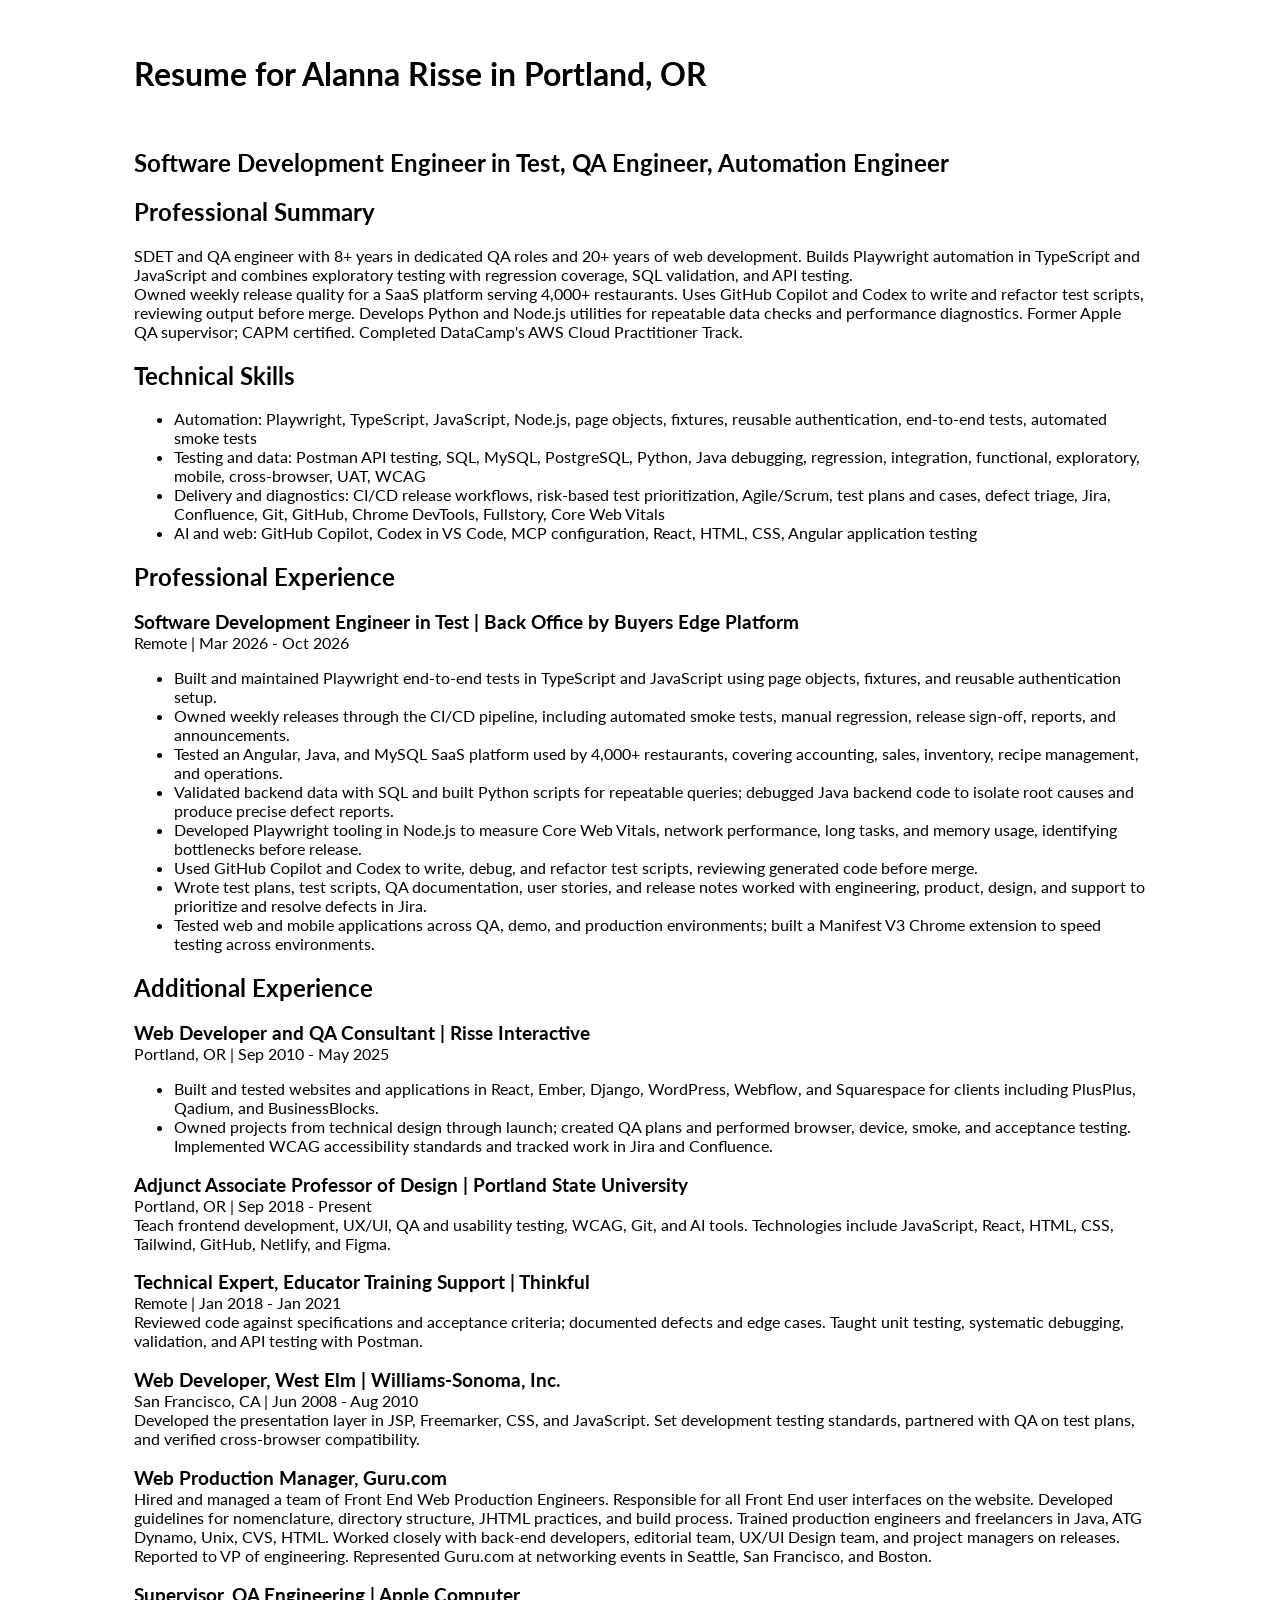
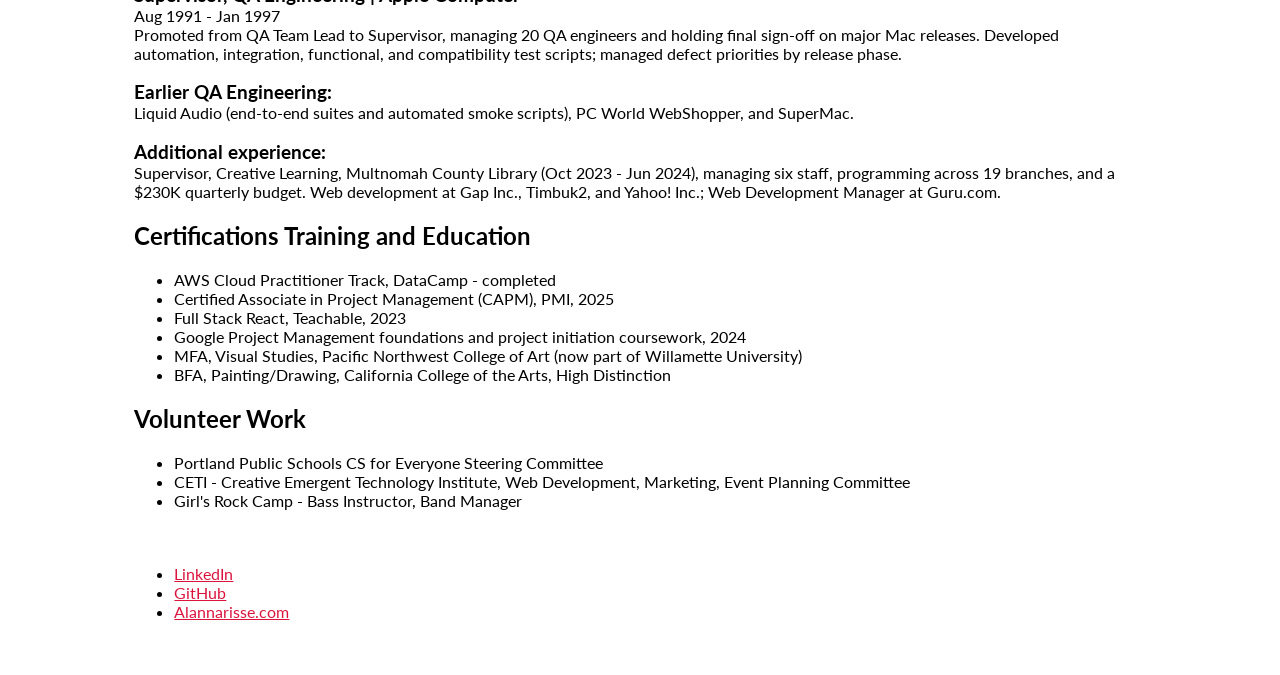
<file: resume/index.html>
<!DOCTYPE html>
<html lang="en">

<head>
  <meta charset="UTF-8">
  <meta name="viewport" content="width=device-width, initial-scale=1.0">
  <meta property="og:title" content="Alanna Risse - Quality Assurance Engineer">
  <meta property="og:description"
    content="SDET and QA engineer with 8+ years in dedicated QA roles and 20+ years of web development. Builds Playwright automation in TypeScript and JavaScript and combines exploratory testing with regression coverage, SQL validation, and API testing.">
  <meta property="og:site_name" content="Alanna Risse">
  <meta name=”robots” content=”index, follow”>
  <meta http-equiv=”Content-Language” content=”en-us”>
  <meta name=”geo.region” content=”US-OR”>
  <meta name=”geo.placename” content=Portland>
  <meta name=”geo.position” 45.517712; -122.683559”>
  <meta name=”copyright” content=”© 2026 Alanna Risse”>
  <link rel=”canonical” href=”https://alannarisse.com/”>
  <link rel="shortcut icon" href="/favicon.ico">
  <title>Alanna Risse Resume Quality Assurance Engineer, Remote or Portland, Oregon</title>
  <link href="https://fonts.googleapis.com/css?family=Lato|Oswald:400,600" rel="stylesheet">

  <style>
    * {
      box-sizing: border-box;
    }

    body {
      font-family: 'Lato', Helvetica, sans-serif;
      font-size: 1rem;
    }

    a {
      color: crimson;
    }

    a:hover {
      color: rgb(4, 132, 187)
    }

    header,
    main,
    footer {
      margin: 3.4rem auto;
      width: 80%;
    }

    h3 {
      margin-bottom: 0;
    }

    p {
      margin: 0;
    }
  </style>
</head>

<body>
  <header>
    <h1>Resume for Alanna Risse in Portland, OR</h1>
  </header>
  <main>

    <h2>Software Development Engineer in Test, QA Engineer, Automation Engineer</h2>

    <h2>Professional Summary</h2>
    <p>SDET and QA engineer with 8+ years in dedicated QA roles and 20+ years of web development. Builds Playwright
      automation in TypeScript and JavaScript and combines exploratory testing with regression coverage, SQL validation,
      and API testing.
    </p>
    <p>Owned weekly release quality for a SaaS platform serving 4,000+ restaurants. Uses GitHub Copilot and Codex to
      write and refactor test scripts, reviewing output before merge. Develops Python and Node.js utilities for
      repeatable data checks and performance diagnostics. Former Apple QA supervisor; CAPM certified. Completed
      DataCamp's AWS Cloud Practitioner Track.</p>

    <h2>Technical Skills</h2>
    <ul>
      <li>Automation: Playwright, TypeScript, JavaScript, Node.js, page objects, fixtures, reusable authentication,
        end-to-end tests, automated smoke tests</li>
      <li>Testing and data: Postman API testing, SQL, MySQL, PostgreSQL, Python, Java debugging, regression,
        integration, functional, exploratory, mobile, cross-browser, UAT, WCAG</li>
      <li>Delivery and diagnostics: CI/CD release workflows, risk-based test prioritization, Agile/Scrum, test plans and
        cases, defect triage, Jira, Confluence, Git, GitHub, Chrome DevTools, Fullstory, Core Web Vitals</li>
      <li>AI and web: GitHub Copilot, Codex in VS Code, MCP configuration, React, HTML, CSS, Angular application testing
      </li>
    </ul>
    <section>
      <h2>Professional Experience</h2>

      <article class="job-description">
        <h3 class="job-title">Software Development Engineer in Test | Back Office by Buyers Edge Platform</h3>
        <p>Remote | Mar 2026 - Oct 2026</p>
        <ul>
          <li>Built and maintained Playwright end-to-end tests in TypeScript and JavaScript using page objects,
            fixtures,
            and reusable authentication setup.</li>
          <li>Owned weekly releases through the CI/CD pipeline, including automated smoke tests, manual regression,
            release sign-off, reports, and announcements.</li>
          <li>Tested an Angular, Java, and MySQL SaaS platform used by 4,000+ restaurants, covering accounting, sales,
            inventory, recipe management, and operations.</li>
          <li>Validated backend data with SQL and built Python scripts for repeatable queries; debugged Java backend
            code
            to isolate root causes and produce precise defect reports.</li>
          <li>Developed Playwright tooling in Node.js to measure Core Web Vitals, network performance, long tasks, and
            memory usage, identifying bottlenecks before release.</li>
          <li>Used GitHub Copilot and Codex to write, debug, and refactor test scripts, reviewing generated code before
            merge.</li>
          <li>Wrote test plans, test scripts, QA documentation, user stories, and release notes worked with engineering,
            product, design, and support to prioritize and resolve defects in Jira.</li>
          <li>Tested web and mobile applications across QA, demo, and production environments; built a Manifest V3
            Chrome
            extension to speed testing across environments.</li>
        </ul>
      </article>

      <h2>Additional Experience</h2>

      <article class="job-description">
        <h3 class="job-title">Web Developer and QA Consultant | Risse Interactive</h3>
        <p>Portland, OR | Sep 2010 - May 2025</p>

        <ul>
          <li>Built and tested websites and applications in React, Ember, Django, WordPress, Webflow, and Squarespace
            for
            clients including PlusPlus, Qadium, and BusinessBlocks.</li>
          <li>Owned projects from technical design through launch; created QA plans and performed browser, device,
            smoke,
            and acceptance testing. Implemented WCAG accessibility standards and tracked work in Jira and Confluence.
          </li>
        </ul>

      </article>

      <article class="job-description">
        <h3 class="job-title">Adjunct Associate Professor of Design | Portland State University</h3>
        <p>Portland, OR | Sep 2018 - Present</p>
        <p>Teach frontend development, UX/UI, QA and usability testing, WCAG, Git, and AI tools. Technologies include
          JavaScript, React, HTML, CSS, Tailwind, GitHub, Netlify, and Figma.</p>

      </article>

      <article class="job-description">
        <h3 class="job-title">Technical Expert, Educator Training Support | Thinkful</h3>
        <p>Remote | Jan 2018 - Jan 2021</p>
        <p>Reviewed code against specifications and acceptance criteria; documented defects and edge cases. Taught unit
          testing,
          systematic debugging, validation, and API testing with Postman.</p>

      </article>

      <article class="job-description">
        <h3 class="job-title">Web Developer, West Elm | Williams-Sonoma, Inc.</h3>
        <p>San Francisco, CA | Jun 2008 - Aug 2010</p>
        <p>Developed the presentation layer in JSP, Freemarker, CSS, and JavaScript. Set development testing standards,
          partnered
          with QA on test plans, and verified cross-browser compatibility.</p>
      </article>
      <article class="job-description">
        <h3 class="job-title">Web Production Manager, Guru.com</h3>
        <p>Hired and managed a team of Front End Web Production Engineers. Responsible for all Front End user interfaces
          on the
          website. Developed guidelines for nomenclature, directory structure, JHTML practices, and build process.
          Trained
          production engineers and freelancers in Java, ATG Dynamo, Unix, CVS, HTML. Worked closely with back-end
          developers,
          editorial team, UX/UI Design team, and project managers on releases. Reported to VP of engineering.
          Represented Guru.com at networking events in Seattle, San Francisco, and Boston.
        </p>
      </article>

      <article class="job-description">
        <h3 class="job-title">Supervisor, QA Engineering | Apple Computer</h3>
        <p>Aug 1991 - Jan 1997</p>
        <p>Promoted from QA Team Lead to Supervisor, managing 20 QA engineers and holding final sign-off on major Mac
          releases.
          Developed automation, integration, functional, and compatibility test scripts; managed defect priorities by
          release
          phase.</p>

      </article>

      <h3>Earlier QA Engineering:</h3>
      <p>Liquid Audio (end-to-end suites and automated smoke scripts), PC World WebShopper, and SuperMac.</p>

      <h3>Additional experience:</h3>
      <p>Supervisor, Creative Learning, Multnomah County Library (Oct 2023 - Jun 2024), managing six
        staff, programming across 19 branches, and a $230K quarterly budget. Web development at Gap Inc., Timbuk2, and
        Yahoo!
        Inc.; Web Development Manager at Guru.com.</p>
    </section>
    <section class="education">
      <h2>Certifications Training and Education</h2>
      <ul>
        <li>AWS Cloud Practitioner Track, DataCamp - completed</li>
        <li>Certified Associate in Project Management (CAPM), PMI, 2025</li>
        <li>Full Stack React, Teachable, 2023</li>
        <li>Google Project Management foundations and project initiation coursework, 2024</li>
        <li>MFA, Visual Studies, Pacific Northwest College of Art (now part of Willamette University)</li>
        <li>BFA, Painting/Drawing, California College of the Arts, High Distinction</li>
      </ul>
    </section>
    <section class="volunteer">
      <h2>Volunteer Work</h2>
      <ul>
        <li>Portland Public Schools CS for Everyone Steering Committee</li>
        <li>CETI - Creative Emergent Technology Institute, Web Development, Marketing, Event Planning Committee</li>
        <li>Girl's Rock Camp - Bass Instructor, Band Manager</li>
      </ul>
    </section>
  </main>
  <footer>
    <ul>
      <li><a href="https://linkedin.com/in/alanna-risse-portland" target="_blank">LinkedIn</a></li>
      <li><a href="https://github.com/alannarisse" target="_blank">GitHub</a></li>
      <li><a href="https://alannarisse.com">Alannarisse.com</a></li>
    </ul>
  </footer>

</body>

</html>
</file>
